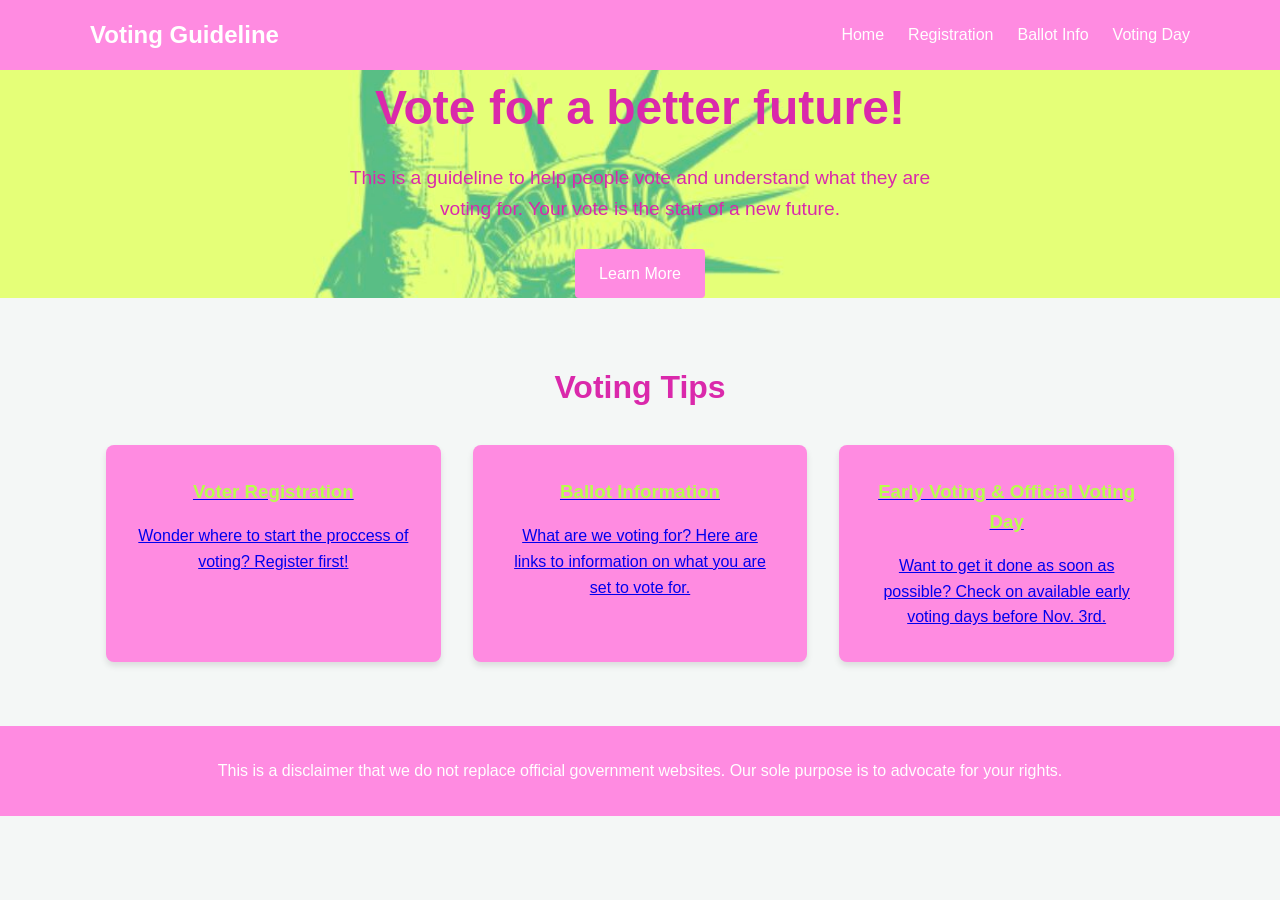
<file: index.html>
<!DOCTYPE html>
<html lang="en">
  <head>
    <meta charset="UTF-8" />
    <meta name="viewport" content="width=device-width, initial-scale=1.0" />
    <title>Voting Guideline</title>
    <style>
      /* Reset and Base Styles */
      * {
        margin: 0;
        padding: 0;
        box-sizing: border-box;
        font-family: "Segoe UI", Tahoma, Geneva, Verdana, sans-serif;
      }
      body {
        background-color: #f4f7f6;
        color: #da29ab;
        line-height: 1.6;
      }

      /* Navigation */
      header {
        background-color: #ff8be1;
        color: #fff;
        padding: 1rem 2rem;
        position: sticky;
        top: 0;
        z-index: 100;
      }
      .nav-container {
        display: flex;
        justify-content: space-between;
        align-items: center;
        max-width: 1100px;
        margin: 0 auto;
      }
      .logo {
        font-size: 1.5rem;
        font-weight: bold;
      }
      .nav-links {
        list-style: none;
        display: flex;
        gap: 1.5rem;
      }
      .nav-links a {
        color: #fff;
        text-decoration: none;
        transition: color 0.3s;
      }
      .nav-links a:hover {
        color: #b7ff4a;
      }

      /* Hero Section */
      .hero {
        /* Replace with your exact filename (e.g., background.jpg or wallpaper.png) */
        background: url("Neon Green and Green Voter Education Flyers - Real Estate Flyer.jpg")
        no-repeat center center/cover;
        color: #cb4c4c
        height: 60vh;
        display: flex;
        flex-direction: column;
        justify-content: center;
        align-items: center;
        text-align: center;
        padding: 0 1rem;
      }
      .hero h1 {
        font-size: 3rem;
        margin-bottom: 1rem;
      }
      .hero p {
        font-size: 1.2rem;
        margin-bottom: 1.5rem;
        max-width: 600px;
      }
      .btn {
        display: inline-block;
        background-color: #ff8be1;
        color: #fff;
        padding: 0.75rem 1.5rem;
        text-decoration: none;
        border-radius: 4px;
        transition: background 0.3s;
      }
      .btn:hover {
        background-color: #b7ff4a;
      }

      /* Features/Services Section */
      .services {
        max-width: 1100px;
        margin: 4rem auto;
        padding: 0 1rem;
      }
      .services h2 {
        text-align: center;
        margin-bottom: 2rem;
        font-size: 2rem;
      }
      .grid {
        display: grid;
        grid-template-columns: repeat(auto-fit, minmax(300px, 1fr));
        gap: 2rem;
      }
      .card {
        background: #ff8be1;
        padding: 2rem;
        border-radius: 8px;
        box-shadow: 0 4px 6px rgba(0, 0, 0, 0.1);
        text-align: center;
      }
      .card h3 {
        margin-bottom: 1rem;
        color: #b7ff4a;
      }

      /* Footer */
      footer {
        background-color: #ff8be1;
        color: #fff;
        text-align: center;
        padding: 2rem 1rem;
        margin-top: 4rem;
      }

      /* Responsive Mobile Tweak */
      @media (max-width: 768px) {
        .hero h1 {
          font-size: 2rem;
        }
        .nav-container {
          flex-direction: column;
          gap: 1rem;
        }
      }
    </style>
  </head>
  <body>
    <!-- Header Navigation inside index.html -->
    <header>
      <div class="nav-container">
        <!-- Clicking the logo takes you back to the home page -->
        <div class="logo">
          <a href="index.html" style="color: white; text-decoration: none"
            >Voting Guideline</a
          >
        </div>
        <ul class="nav-links">
          <li><a href="index.html">Home</a></li>
          <li><a href="design.html">Registration</a></li>
          <li><a href="development.html">Ballot Info</a></li>
          <li><a href="seo.html">Voting Day</a></li>
        </ul>
      </div>
    </header>

    <!-- Hero Introduction -->
    <section class="hero" id="home">
      <h1>Vote for a better future!</h1>
      <p>
        This is a guideline to help people vote and understand what they are
        voting for. Your vote is the start of a new future.
      </p>
      <a href="https://www.creighton.edu/news/why-midterm-elections-matter-political-scientist-explains" class="btn">Learn More</a>
    </section>

    <!-- Features Section -->
    <section class="services" id="services">
      <h2>Voting Tips</h2>
      <div class="grid">
        <!-- Card 1 links to design.html -->
        <a href="design.html" class="card">
          <h3>Voter Registration</h3>
          <p>Wonder where to start the proccess of voting? Register first!</p>
        </a>

        <!-- Card 2 links to development.html -->
        <a href="development.html" class="card">
          <h3>Ballot Information</h3>
          <p>
            What are we voting for? Here are links to information on what you
            are set to vote for.
          </p>
        </a>

        <!-- Card 3 links to seo.html -->
        <a href="seo.html" class="card">
          <h3>Early Voting & Official Voting Day</h3>
          <p>
            Want to get it done as soon as possible? Check on available early
            voting days before Nov. 3rd.
          </p>
        </a>
      </div>
    </section>

    <!-- Footer -->
    <footer>
      <p>
        This is a disclaimer that we do not replace official government
        websites. Our sole purpose is to advocate for your rights.
      </p>
    </footer>
  </body>
</html>
</file>
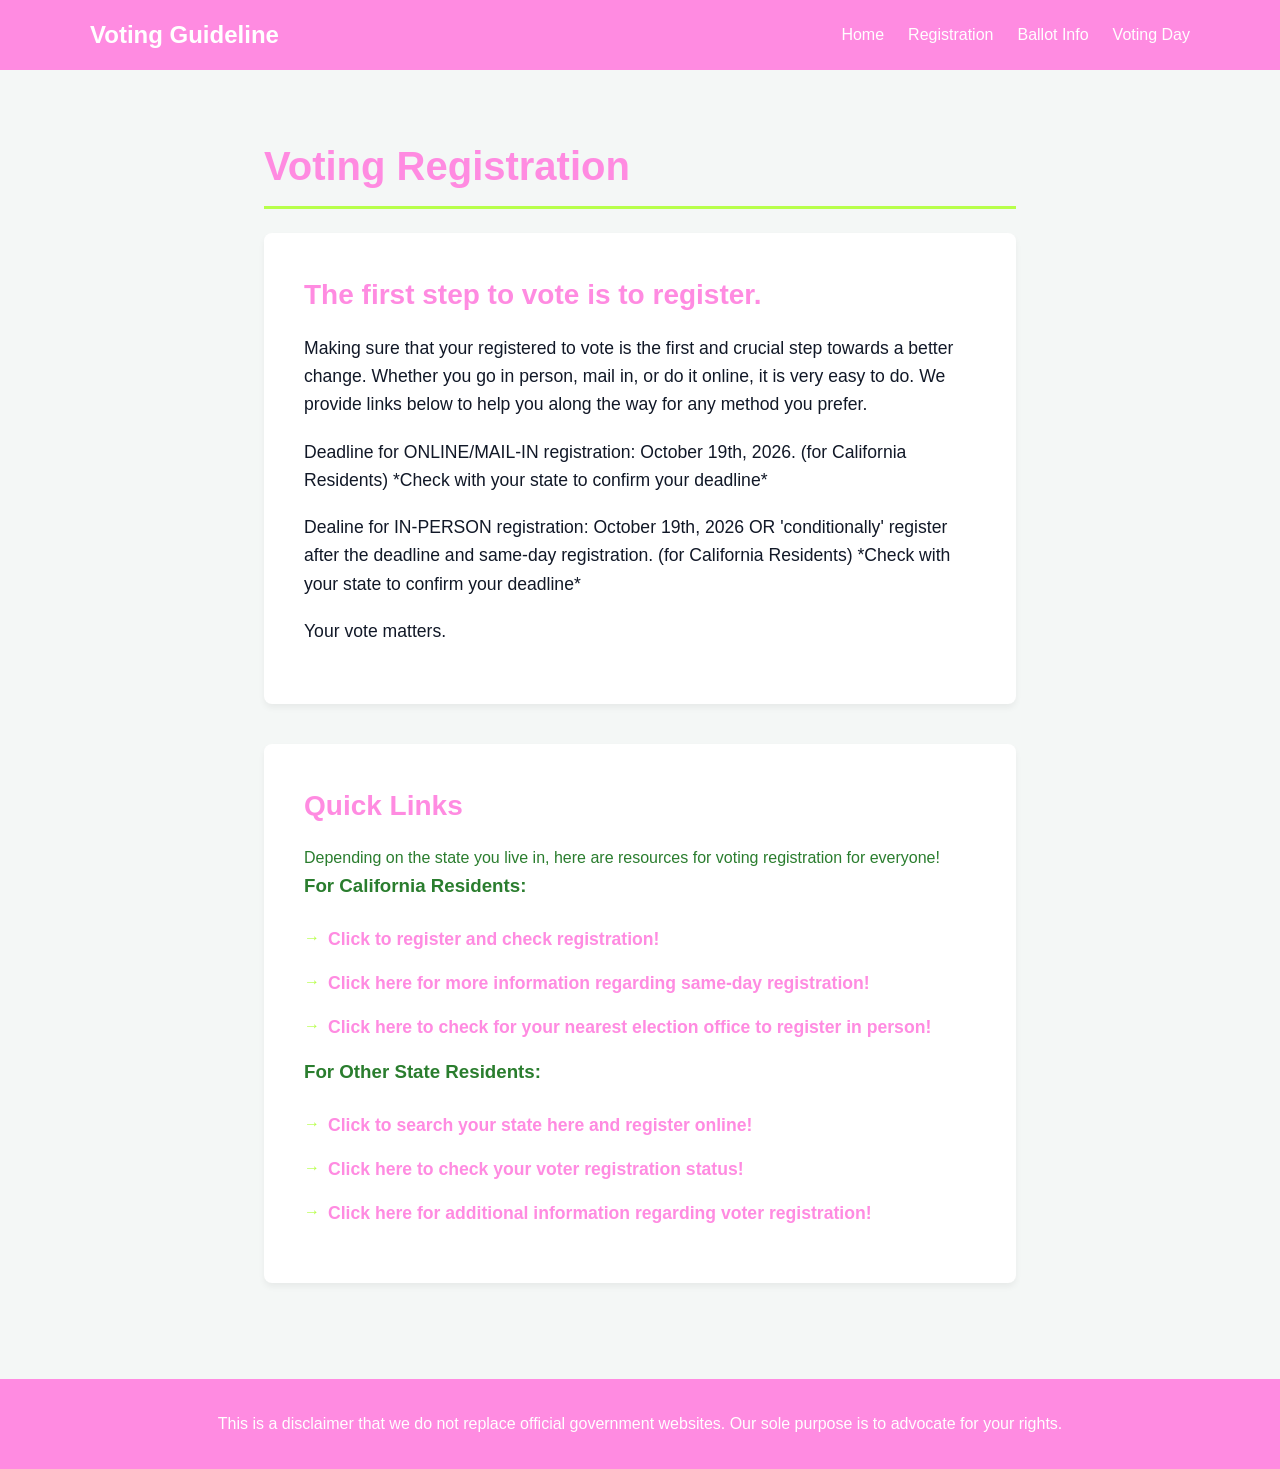
<file: design.html>
<!DOCTYPE html>
<html lang="en">
  <head>
    <meta charset="UTF-8" />
    <!-- Viewport tag to ensure perfect scaling on mobile devices -->
    <meta name="viewport" content="width=device-width, initial-scale=1.0" />
    <title>Voting Registration</title>
    <style>
      /* Reset and Base Styles */
      * {
        margin: 0;
        padding: 0;
        box-sizing: border-box;
        font-family: "Segoe UI", Tahoma, Geneva, Verdana, sans-serif;
      }
      body {
        background-color: #f4f7f6;
        color: #2a7d2e;
        line-height: 1.6;
      }

      /* Shared Desktop Navigation Menu */
      header {
        background-color: #ff8be1;
        color: #fff;
        padding: 1rem 2rem;
        position: sticky;
        top: 0;
        z-index: 100;
      }
      .nav-container {
        display: flex;
        justify-content: space-between;
        align-items: center;
        max-width: 1100px;
        margin: 0 auto;
      }
      .logo a {
        font-size: 1.5rem;
        font-weight: bold;
        color: #fff;
        text-decoration: none;
      }
      .nav-links {
        list-style: none;
        display: flex;
        gap: 1.5rem;
      }
      .nav-links a {
        color: #fff;
        text-decoration: none;
        transition: color 0.3s;
      }
      .nav-links a:hover {
        color: #b7ff4a;
      }

      /* Layout Container for Sub-Page Content */
      .content-wrapper {
        max-width: 800px; /* Kept narrower than index for clean readability */
        margin: 4rem auto;
        padding: 0 1.5rem;
      }

      h1 {
        font-size: 2.5rem;
        color: #ff8be1;
        margin-bottom: 1.5rem;
        border-bottom: 3px solid #b7ff4a;
        padding-bottom: 0.5rem;
      }

      /* Informational Text Sections */
      .info-section,
      .resources-section {
        background: #fff;
        padding: 2.5rem;
        border-radius: 8px;
        box-shadow: 0 4px 6px rgba(0, 0, 0, 0.05);
        margin-bottom: 2.5rem;
      }

      h2 {
        font-size: 1.75rem;
        color: #ff8be1;
        margin-bottom: 1rem;
      }

      .info-section p {
        margin-bottom: 1.2rem;
        color: #111827;
        font-size: 1.1rem;
      }

      /* External Link Elements */
      .resource-links {
        list-style-type: none;
        margin-top: 1.5rem;
      }

      .resource-links li {
        margin-bottom: 1rem;
        padding-left: 1.5rem;
        position: relative;
      }

      /* Custom Bullet Point Arrow */
      .resource-links li::before {
        content: "→";
        position: absolute;
        left: 0;
        color: #b7ff4a;
        font-weight: bold;
      }

      .resource-links a {
        color: #ff8be1;
        text-decoration: none;
        font-weight: 600;
        font-size: 1.1rem;
        transition: color 0.2s, text-decoration 0.2s;
      }

      .resource-links a:hover {
        color: #b7ff4a;
        text-decoration: underline;
      }

      /* Shared Footer Layout */
      footer {
        background-color: #ff8be1;
        color: #fff;
        text-align: center;
        padding: 2rem 1rem;
        margin-top: 6rem;
      }

      /* Responsive Mobile Layout Adjustments */
      @media (max-width: 768px) {
        header {
          padding: 1rem;
        }
        .nav-container {
          flex-direction: column;
          gap: 1rem;
          text-align: center;
        }
        .nav-links {
          gap: 1.2rem;
        }
        .content-wrapper {
          margin: 2rem auto;
        }
        .info-section,
        .resources-section {
          padding: 1.5rem;
        }
        h1 {
          font-size: 2rem;
        }
      }
    </style>
  </head>
  <body>
    <!-- Shared Header Menu -->
    <header>
      <div class="nav-container">
        <div class="logo"><a href="index.html">Voting Guideline</a></div>
        <ul class="nav-links">
          <li><a href="index.html">Home</a></li>
          <li><a href="design.html">Registration</a></li>
          <li><a href="development.html">Ballot Info</a></li>
          <li><a href="seo.html">Voting Day</a></li>
        </ul>
      </div>
    </header>

    <!-- Main Page Content Structural Space -->
    <main class="content-wrapper">
      <h1>Voting Registration</h1>

      <!-- Space For Information -->
      <section class="info-section">
        <h2>The first step to vote is to register.</h2>
        <p>
          Making sure that your registered to vote is the first and crucial step
          towards a better change. Whether you go in person, mail in, or do it
          online, it is very easy to do. We provide links below to help you
          along the way for any method you prefer.
        </p>
        <p>
          Deadline for ONLINE/MAIL-IN registration: October 19th, 2026. (for
          California Residents) *Check with your state to confirm your deadline*
        </p>
        <p>
          Dealine for IN-PERSON registration: October 19th, 2026 OR
          'conditionally' register after the deadline and same-day registration.
          (for California Residents) *Check with your state to confirm your
          deadline*
        </p>
        <p>Your vote matters.</p>
      </section>

      <!-- Space For External Links -->
      <section class="resources-section">
        <h2>Quick Links</h2>
        <p>
          Depending on the state you live in, here are resources for voting
          registration for everyone!
        </p>
        <h3>For California Residents:</h3>

        <ul class="resource-links">
          <li>
            <a href="https://registertovote.ca.gov/" target="_blank"
              >Click to register and check registration!</a
            >
          </li>
          <li>
            <a
              href="https://www.sos.ca.gov/elections/voter-registration/same-day-reg"
              target="_blank"
              >Click here for more information regarding same-day
              registration!</a
            >
          </li>
          <li>
            <a
              href="https://www.sos.ca.gov/elections/voting-resources/county-elections-offices/"
              target="_blank"
              >Click here to check for your nearest election office to register
              in person!
            </a>
          </li>
        </ul>

        <h3>For Other State Residents:</h3>
        <ul class="resource-links">
          <li>
            <a
              href="https://www.eac.gov/voters/register-and-vote-in-your-state?field_state_target_id=18291"
              target="_blank"
              >Click to search your state here and register online!</a
            >
          </li>
          <li>
            <a
              href="https://www.nass.org/can-I-vote/voter-registration-status"
              target="_blank"
              >Click here to check your voter registration status!</a
            >
          </li>
          <li>
            <a href="https://vote.gov/register" target="_blank"
              >Click here for additional information regarding voter
              registration!</a
            >
          </li>
        </ul>
      </section>
    </main>

    <!-- Shared Footer -->
    <footer>
      <p>
        This is a disclaimer that we do not replace official government
        websites. Our sole purpose is to advocate for your rights.
      </p>
    </footer>
  </body>
</html>
</file>
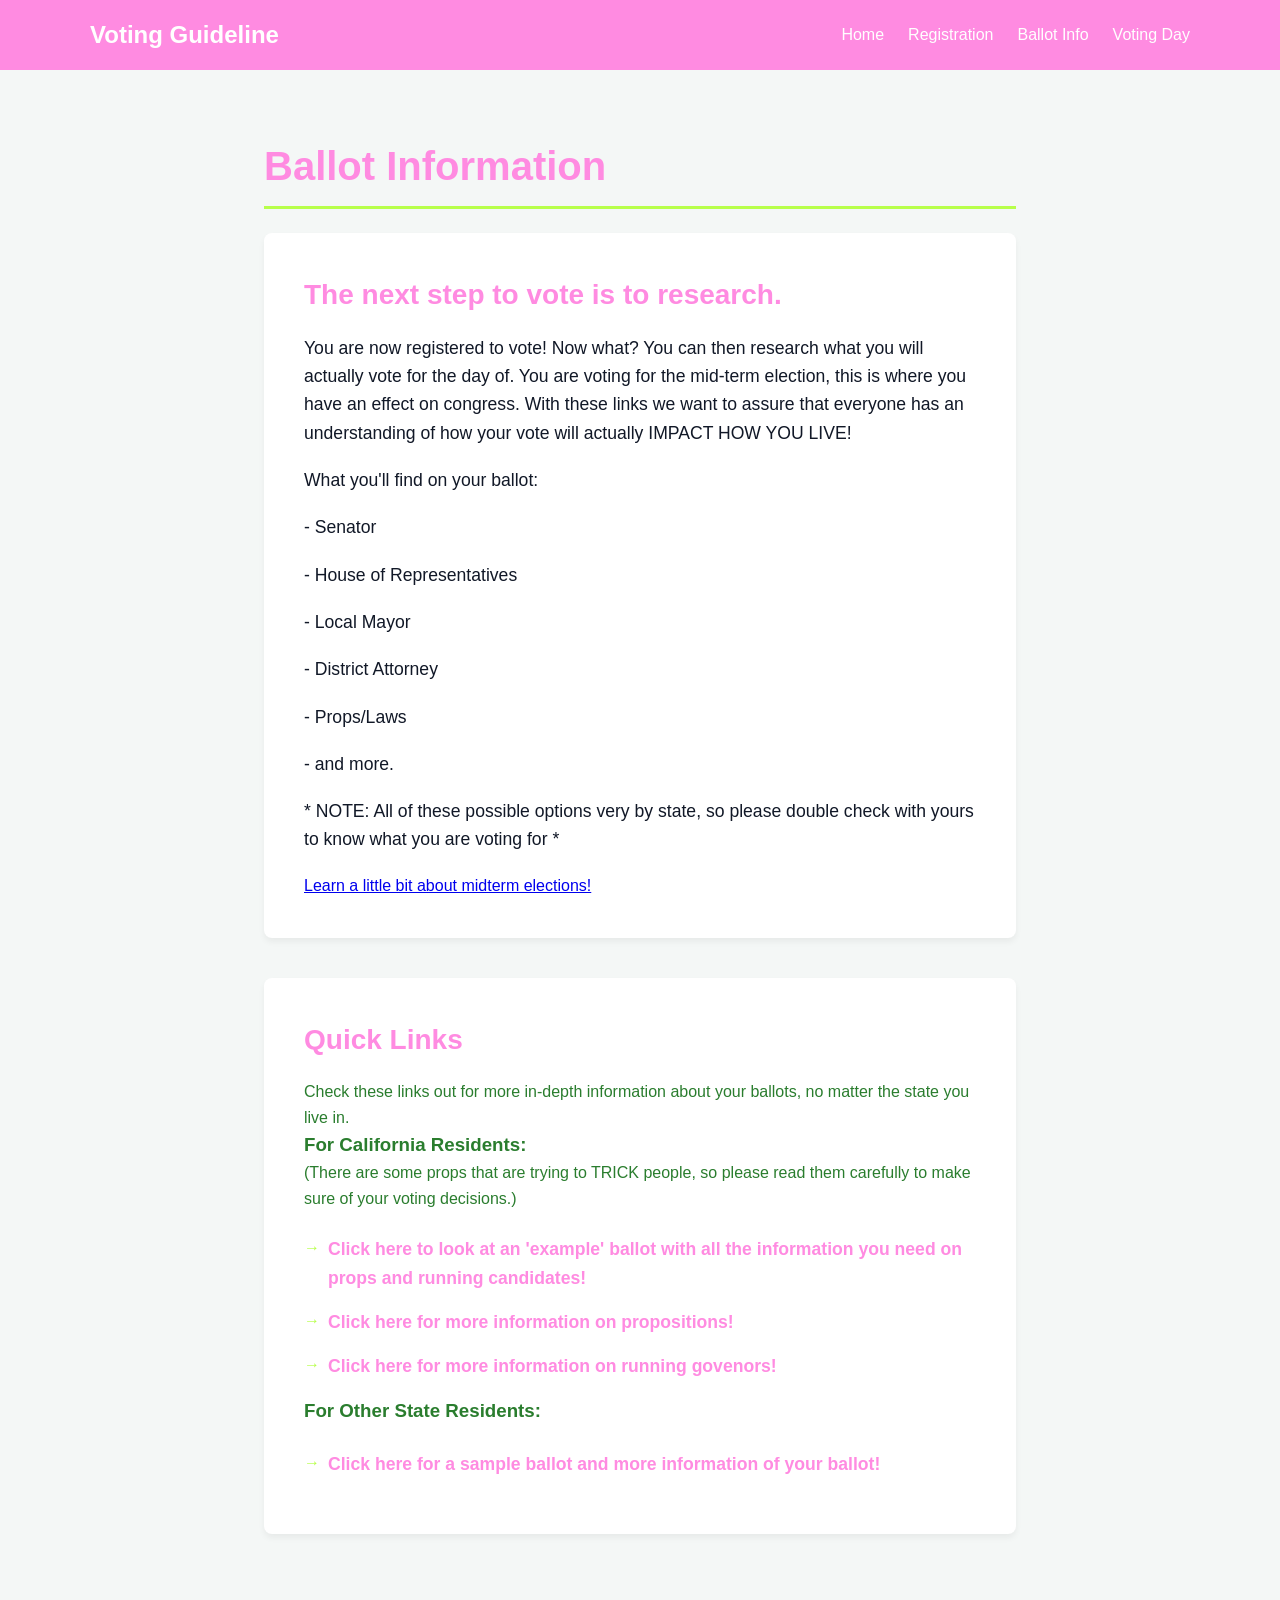
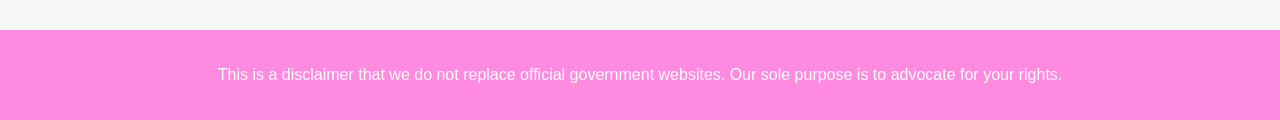
<file: development.html>
<!DOCTYPE html>
<html lang="en">
  <head>
    <meta charset="UTF-8" />
    <!-- Viewport tag to ensure perfect scaling on mobile devices -->
    <meta name="viewport" content="width=device-width, initial-scale=1.0" />
    <title>Ballot Information</title>
    <style>
      /* Reset and Base Styles */
      * {
        margin: 0;
        padding: 0;
        box-sizing: border-box;
        font-family: "Segoe UI", Tahoma, Geneva, Verdana, sans-serif;
      }
      body {
        background-color: #f4f7f6;
        color: #2a7d2e;
        line-height: 1.6;
      }

      /* Shared Desktop Navigation Menu */
      header {
        background-color: #ff8be1;
        color: #fff;
        padding: 1rem 2rem;
        position: sticky;
        top: 0;
        z-index: 100;
      }
      .nav-container {
        display: flex;
        justify-content: space-between;
        align-items: center;
        max-width: 1100px;
        margin: 0 auto;
      }
      .logo a {
        font-size: 1.5rem;
        font-weight: bold;
        color: #fff;
        text-decoration: none;
      }
      .nav-links {
        list-style: none;
        display: flex;
        gap: 1.5rem;
      }
      .nav-links a {
        color: #fff;
        text-decoration: none;
        transition: color 0.3s;
      }
      .nav-links a:hover {
        color: #b7ff4a;
      }

      /* Layout Container for Sub-Page Content */
      .content-wrapper {
        max-width: 800px; /* Kept narrower than index for clean readability */
        margin: 4rem auto;
        padding: 0 1.5rem;
      }

      h1 {
        font-size: 2.5rem;
        color: #ff8be1;
        margin-bottom: 1.5rem;
        border-bottom: 3px solid #b7ff4a;
        padding-bottom: 0.5rem;
      }

      /* Informational Text Sections */
      .info-section,
      .resources-section {
        background: #fff;
        padding: 2.5rem;
        border-radius: 8px;
        box-shadow: 0 4px 6px rgba(0, 0, 0, 0.05);
        margin-bottom: 2.5rem;
      }

      h2 {
        font-size: 1.75rem;
        color: #ff8be1;
        margin-bottom: 1rem;
      }

      .info-section p {
        margin-bottom: 1.2rem;
        color: #111827;
        font-size: 1.1rem;
      }

      /* External Link Elements */
      .resource-links {
        list-style-type: none;
        margin-top: 1.5rem;
      }

      .resource-links li {
        margin-bottom: 1rem;
        padding-left: 1.5rem;
        position: relative;
      }

      /* Custom Bullet Point Arrow */
      .resource-links li::before {
        content: "→";
        position: absolute;
        left: 0;
        color: #b7ff4a;
        font-weight: bold;
      }

      .resource-links a {
        color: #ff8be1;
        text-decoration: none;
        font-weight: 600;
        font-size: 1.1rem;
        transition: color 0.2s, text-decoration 0.2s;
      }

      .resource-links a:hover {
        color: #b7ff4a;
        text-decoration: underline;
      }

      /* Shared Footer Layout */
      footer {
        background-color: #ff8be1;
        color: #fff;
        text-align: center;
        padding: 2rem 1rem;
        margin-top: 6rem;
      }

      /* Responsive Mobile Layout Adjustments */
      @media (max-width: 768px) {
        header {
          padding: 1rem;
        }
        .nav-container {
          flex-direction: column;
          gap: 1rem;
          text-align: center;
        }
        .nav-links {
          gap: 1.2rem;
        }
        .content-wrapper {
          margin: 2rem auto;
        }
        .info-section,
        .resources-section {
          padding: 1.5rem;
        }
        h1 {
          font-size: 2rem;
        }
      }
    </style>
  </head>
  <body>
    <!-- Shared Header Menu -->
    <header>
      <div class="nav-container">
        <div class="logo"><a href="index.html">Voting Guideline</a></div>
        <ul class="nav-links">
          <li><a href="index.html">Home</a></li>
          <li><a href="design.html">Registration</a></li>
          <li><a href="development.html">Ballot Info</a></li>
          <li><a href="seo.html">Voting Day</a></li>
        </ul>
      </div>
    </header>

    <!-- Main Page Content Structural Space -->
    <main class="content-wrapper">
      <h1>Ballot Information</h1>

      <!-- Space For Information -->
      <section class="info-section">
        <h2>The next step to vote is to research.</h2>
        <p>
          You are now registered to vote! Now what? You can then research what
          you will actually vote for the day of. You are voting for the mid-term
          election, this is where you have an effect on congress. With these
          links we want to assure that everyone has an understanding of how your
          vote will actually IMPACT HOW YOU LIVE!
        </p>
        <p>What you'll find on your ballot:</p>
        <p>- Senator</p>
        <p>- House of Representatives</p>
        <p>- Local Mayor</p>
        <p>- District Attorney</p>
        <p>- Props/Laws</p>
        <p>- and more.</p>
        <p>
          * NOTE: All of these possible options very by state, so please double
          check with yours to know what you are voting for *
        </p>
        <a
          href="https://www.usvotefoundation.org/what-are-midterm-elections"
          target="_blank"
          >Learn a little bit about midterm elections!</a
        >
      </section>

      <!-- Space For External Links -->
      <section class="resources-section">
        <h2>Quick Links</h2>
        <p>
          Check these links out for more in-depth information about your
          ballots, no matter the state you live in.
        </p>
        <h3>For California Residents:</h3>

        <p>
          (There are some props that are trying to TRICK people, so please read
          them carefully to make sure of your voting decisions.)
        </p>

        <ul class="resource-links">
          <li>
            <a
              href="https://ballotpedia.org/California_Sample_Ballot"
              target="_blank"
              >Click here to look at an 'example' ballot with all the
              information you need on props and running candidates!</a
            >
          </li>
          <li>
            <a
              href="https://calmatters.org/california-voter-guide-2026/propositions/"
              target="_blank"
              >Click here for more information on propositions!</a
            >
          </li>
          <li>
            <a
              href="https://calmatters.org/california-voter-guide-2026/governor/"
              target="_blank"
              >Click here for more information on running govenors!</a
            >
          </li>
        </ul>
        <h3>For Other State Residents:</h3>
        <ul class="resource-links">
          <li>
            <a
              href="https://ballotpedia.org/Sample_Ballot_Lookup"
              target="_blank"
              >Click here for a sample ballot and more information of your
              ballot!</a
            >
          </li>
        </ul>
      </section>
    </main>

    <!-- Shared Footer -->
    <footer>
      <p>
        This is a disclaimer that we do not replace official government
        websites. Our sole purpose is to advocate for your rights.
      </p>
    </footer>
  </body>
</html>
</file>
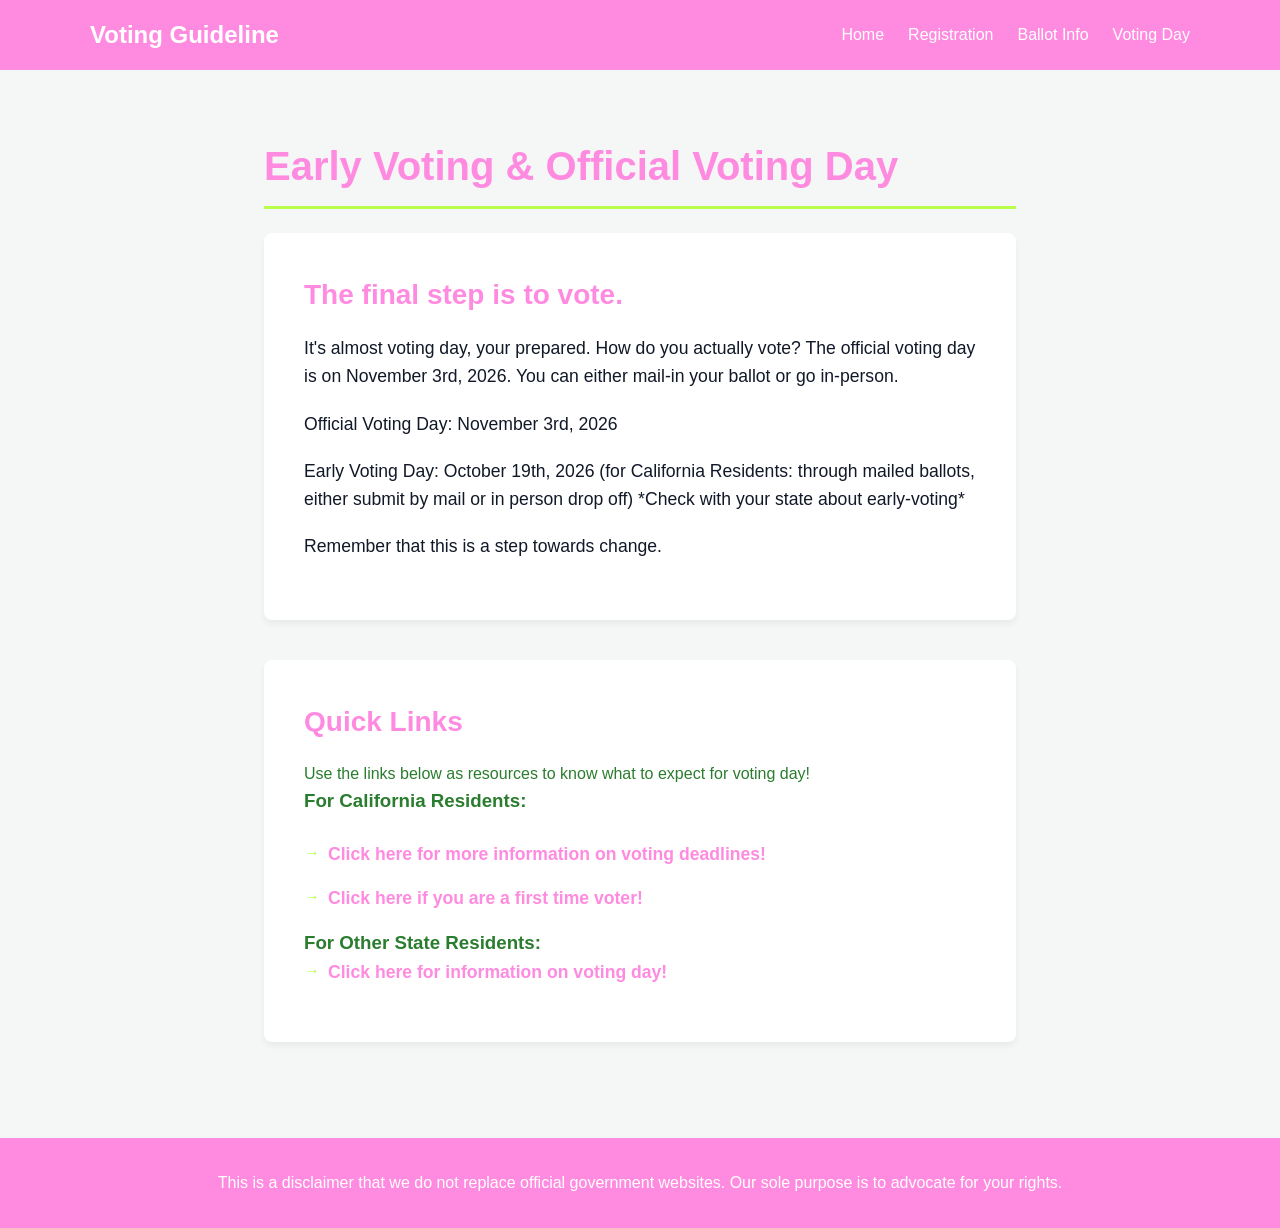
<file: seo.html>
<!DOCTYPE html>
<html lang="en">
  <head>
    <meta charset="UTF-8" />
    <!-- Viewport tag to ensure perfect scaling on mobile devices -->
    <meta name="viewport" content="width=device-width, initial-scale=1.0" />
    <title>Voting Day</title>
    <style>
      /* Reset and Base Styles */
      * {
        margin: 0;
        padding: 0;
        box-sizing: border-box;
        font-family: "Segoe UI", Tahoma, Geneva, Verdana, sans-serif;
      }
      body {
        background-color: #f4f7f6;
        color: #2a7d2e;
        line-height: 1.6;
      }

      /* Shared Desktop Navigation Menu */
      header {
        background-color: #ff8be1;
        color: #fff;
        padding: 1rem 2rem;
        position: sticky;
        top: 0;
        z-index: 100;
      }
      .nav-container {
        display: flex;
        justify-content: space-between;
        align-items: center;
        max-width: 1100px;
        margin: 0 auto;
      }
      .logo a {
        font-size: 1.5rem;
        font-weight: bold;
        color: #fff;
        text-decoration: none;
      }
      .nav-links {
        list-style: none;
        display: flex;
        gap: 1.5rem;
      }
      .nav-links a {
        color: #fff;
        text-decoration: none;
        transition: color 0.3s;
      }
      .nav-links a:hover {
        color: #b7ff4a;
      }

      /* Layout Container for Sub-Page Content */
      .content-wrapper {
        max-width: 800px; /* Kept narrower than index for clean readability */
        margin: 4rem auto;
        padding: 0 1.5rem;
      }

      h1 {
        font-size: 2.5rem;
        color: #ff8be1;
        margin-bottom: 1.5rem;
        border-bottom: 3px solid #b7ff4a;
        padding-bottom: 0.5rem;
      }

      /* Informational Text Sections */
      .info-section,
      .resources-section {
        background: #fff;
        padding: 2.5rem;
        border-radius: 8px;
        box-shadow: 0 4px 6px rgba(0, 0, 0, 0.05);
        margin-bottom: 2.5rem;
      }

      h2 {
        font-size: 1.75rem;
        color: #ff8be1;
        margin-bottom: 1rem;
      }

      .info-section p {
        margin-bottom: 1.2rem;
        color: #111827;
        font-size: 1.1rem;
      }

      /* External Link Elements */
      .resource-links {
        list-style-type: none;
        margin-top: 1.5rem;
      }

      .resource-links li {
        margin-bottom: 1rem;
        padding-left: 1.5rem;
        position: relative;
      }

      /* Custom Bullet Point Arrow */
      .resource-links li::before {
        content: "→";
        position: absolute;
        left: 0;
        color: #b7ff4a;
        font-weight: bold;
      }

      .resource-links a {
        color: #ff8be1;
        text-decoration: none;
        font-weight: 600;
        font-size: 1.1rem;
        transition: color 0.2s, text-decoration 0.2s;
      }

      .resource-links a:hover {
        color: #b7ff4a;
        text-decoration: underline;
      }

      /* Shared Footer Layout */
      footer {
        background-color: #ff8be1;
        color: #fff;
        text-align: center;
        padding: 2rem 1rem;
        margin-top: 6rem;
      }

      /* Responsive Mobile Layout Adjustments */
      @media (max-width: 768px) {
        header {
          padding: 1rem;
        }
        .nav-container {
          flex-direction: column;
          gap: 1rem;
          text-align: center;
        }
        .nav-links {
          gap: 1.2rem;
        }
        .content-wrapper {
          margin: 2rem auto;
        }
        .info-section,
        .resources-section {
          padding: 1.5rem;
        }
        h1 {
          font-size: 2rem;
        }
      }
    </style>
  </head>
  <body>
    <!-- Shared Header Menu -->
    <header>
      <div class="nav-container">
        <div class="logo"><a href="index.html">Voting Guideline</a></div>
        <ul class="nav-links">
          <li><a href="index.html">Home</a></li>
          <li><a href="design.html">Registration</a></li>
          <li><a href="development.html">Ballot Info</a></li>
          <li><a href="seo.html">Voting Day</a></li>
        </ul>
      </div>
    </header>

    <!-- Main Page Content Structural Space -->
    <main class="content-wrapper">
      <h1>Early Voting & Official Voting Day</h1>

      <!-- Space For Information -->
      <section class="info-section">
        <h2>The final step is to vote.</h2>
        <p>
          It's almost voting day, your prepared. How do you actually vote? The
          official voting day is on November 3rd, 2026. You can either mail-in
          your ballot or go in-person.
        </p>

        <p>Official Voting Day: November 3rd, 2026</p>
        <p>
          Early Voting Day: October 19th, 2026 (for California Residents:
          through mailed ballots, either submit by mail or in person drop off)
          *Check with your state about early-voting*
        </p>
        <p>Remember that this is a step towards change.</p>
      </section>

      <!-- Space For External Links -->
      <section class="resources-section">
        <h2>Quick Links</h2>
        <p>
          Use the links below as resources to know what to expect for voting
          day!
        </p>
        <h3>For California Residents:</h3>

        <ul class="resource-links">
          <li>
            <a
              href="https://www.sos.ca.gov/elections/voting-resources/voting-california/election-dates-and-resources"
              target="_blank"
              >Click here for more information on voting deadlines!</a
            >
          </li>
          <li>
            <a
              href="https://www.sos.ca.gov/elections/where-and-how#first-time"
              target="_blank"
              >Click here if you are a first time voter!</a
            >
          </li>

          <h3>For Other State Residents:</h3>

          <li>
            <a href="https://www.usa.gov/election-day" target="_blank"
              >Click here for information on voting day!</a
            >
          </li>
        </ul>
      </section>
    </main>

    <!-- Shared Footer -->
    <footer>
      <p>
        This is a disclaimer that we do not replace official government
        websites. Our sole purpose is to advocate for your rights.
      </p>
    </footer>
  </body>
</html>
</file>
